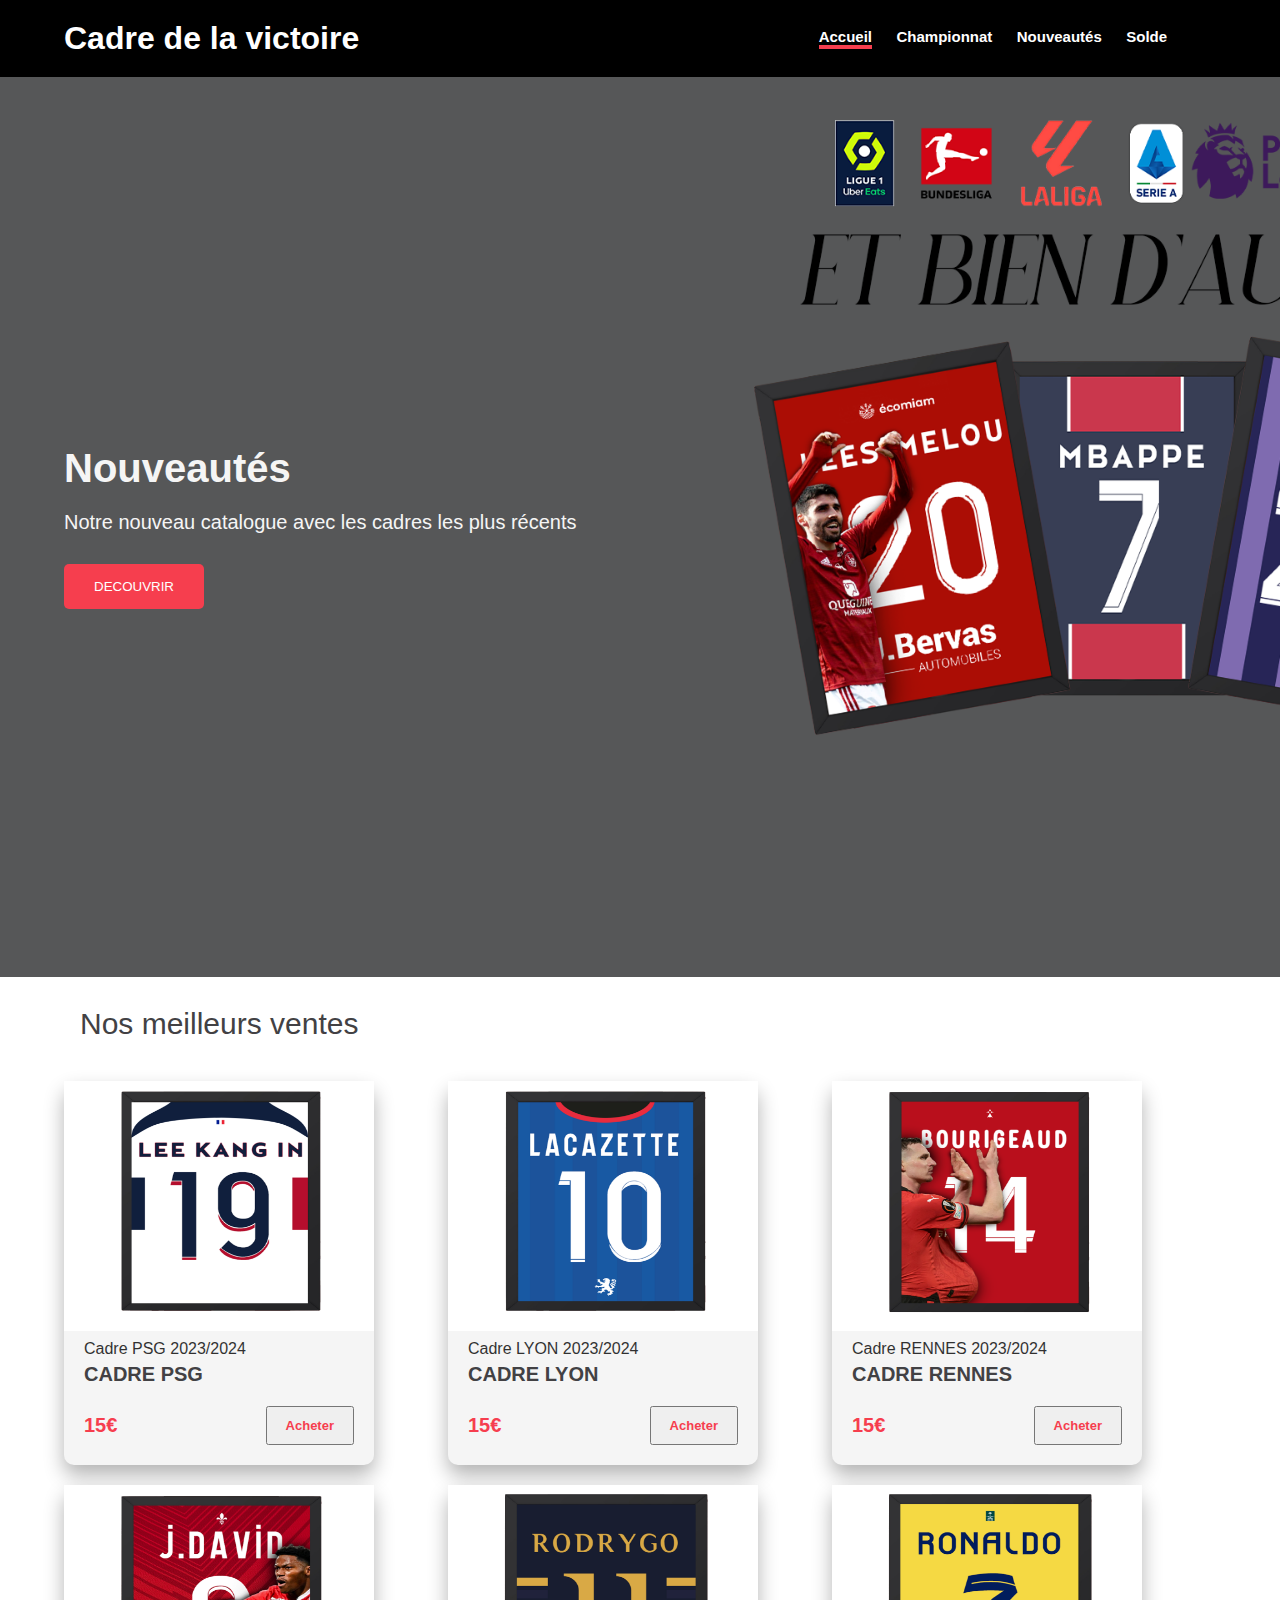
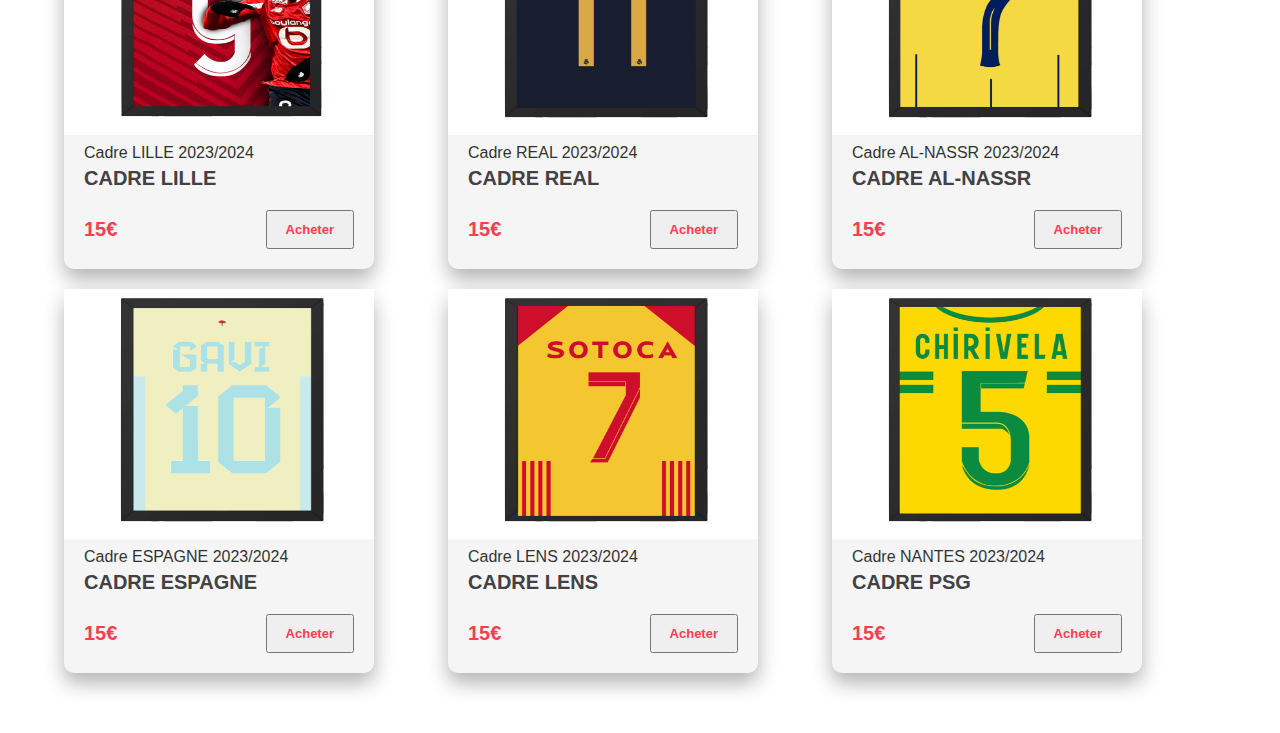
<file: index.html>
<!DOCTYPE html>
<html lang="en">
<head>
    <meta charset="UTF-8">
    <meta name="viewport" content="width=device-width, initial-scale=1.0">
    <link rel="stylesheet" href="style.css">
    <link href="https://fonts.googleapis.com/icon?family=Material+Icons" rel="stylesheet">
    <link rel="stylesheet" href="https://cdnjs.cloudflare.com/ajax/libs/font-awesome/6.4.0/css/all.min.css" integrity="sha512-iecdLmaskl7CVkqkXNQ/ZH/XLlvWZOJyj7Yy7tcenmpD1ypASozpmT/E0iPtmFIB46ZmdtAc9eNBvH0H/ZpiBw==" crossorigin="anonymous" referrerpolicy="no-referrer" />
    <title>Cadre de la victoire</title>
</head>
<body>
   
    <nav class="navbar">
        <div class="logo"><h1>Cadre de la victoire</h1></div>
        <ul class="menu">
            <li><a href="#" class="active">Accueil</a></li>
                <li><a href="#">Championnat</a></li>                              
              </select> <li><a href="#">Nouveautés</a></li>
            <li><a href="#">Solde</a></li>
            <li><a href="./connexion/index2.html" class="fa-solid fa-user"></a></li>
            <li><a href="#" class="fas fa-shopping-cart"></a></li>
        </ul>



    </nav>
    <section class="content">
        <h1>Nouveautés</h1>
        <p>Notre nouveau catalogue avec les cadres les plus récents</p>
        <button>DECOUVRIR</button>
    </section>

    <h1 class="produits_texte">Nos meilleurs ventes</h1>
    <section class="section_produits">
        <div class="produits">
            <div class="carte">
                <div class="img"><img src="./img/2.png"></div>
                <div class="desc">Cadre PSG 2023/2024</div>
                <div class="titre">CADRE PSG</div>
                <div class="box">
                    <div class="prix">15€</div>
                    <button class="achat">Acheter</button>
                </div>
                
            </div>
            
            <div class="carte">
                <div class="img"><img src="./img/lacazette.png"></div>
                <div class="desc">Cadre LYON 2023/2024</div>
                <div class="titre">CADRE LYON</div>
                <div class="box">
                    <div class="prix">15€</div>
                    <button class="achat">Acheter</button>
                </div>
                
            </div>
            <div class="carte">
                <div class="img"><img src="./img/rennes.png"></div>
                <div class="desc">Cadre RENNES 2023/2024</div>
                <div class="titre">CADRE RENNES</div>
                <div class="box">
                    <div class="prix">15€</div>
                    <button class="achat">Acheter</button>
                </div>
                
            </div>
            <div class="carte">
                <div class="img"><img src="./img/lille.png"></div>
                <div class="desc">Cadre LILLE 2023/2024</div>
                <div class="titre">CADRE LILLE</div>
                <div class="box">
                    <div class="prix">15€</div>
                    <button class="achat">Acheter</button>
                </div>
                
            </div>
            <div class="carte">
                <div class="img"><img src="./img/real.png"></div>
                <div class="desc">Cadre REAL 2023/2024</div>
                <div class="titre">CADRE REAL</div>
                <div class="box">
                    <div class="prix">15€</div>
                    <button class="achat">Acheter</button>
                </div>
                
            </div>
            <div class="carte">
                <div class="img"><img src="./img/al-nassr.png"></div>
                <div class="desc">Cadre AL-NASSR 2023/2024</div>
                <div class="titre">CADRE AL-NASSR</div>
                <div class="box">
                    <div class="prix">15€</div>
                    <button class="achat">Acheter</button>
                </div>
                
            </div>
            <div class="carte">
                <div class="img"><img src="./img/espagne.png"></div>
                <div class="desc">Cadre ESPAGNE 2023/2024</div>
                <div class="titre">CADRE ESPAGNE</div>
                <div class="box">
                    <div class="prix">15€</div>
                    <button class="achat">Acheter</button>
                </div>
                
            </div>
            <div class="carte">
                <div class="img"><img src="./img/lens.png"></div>
                <div class="desc">Cadre LENS 2023/2024</div>
                <div class="titre">CADRE LENS</div>
                <div class="box">
                    <div class="prix">15€</div>
                    <button class="achat">Acheter</button>
                </div>
                
            </div>
            <div class="carte">
                <div class="img"><img src="./img/nantes.png"></div>
                <div class="desc">Cadre NANTES 2023/2024</div>
                <div class="titre">CADRE PSG</div>
                <div class="box">
                    <div class="prix">15€</div>
                    <button class="achat">Acheter</button>
                </div>
                
            </div>

    </section>


</body>
</html>
</file>
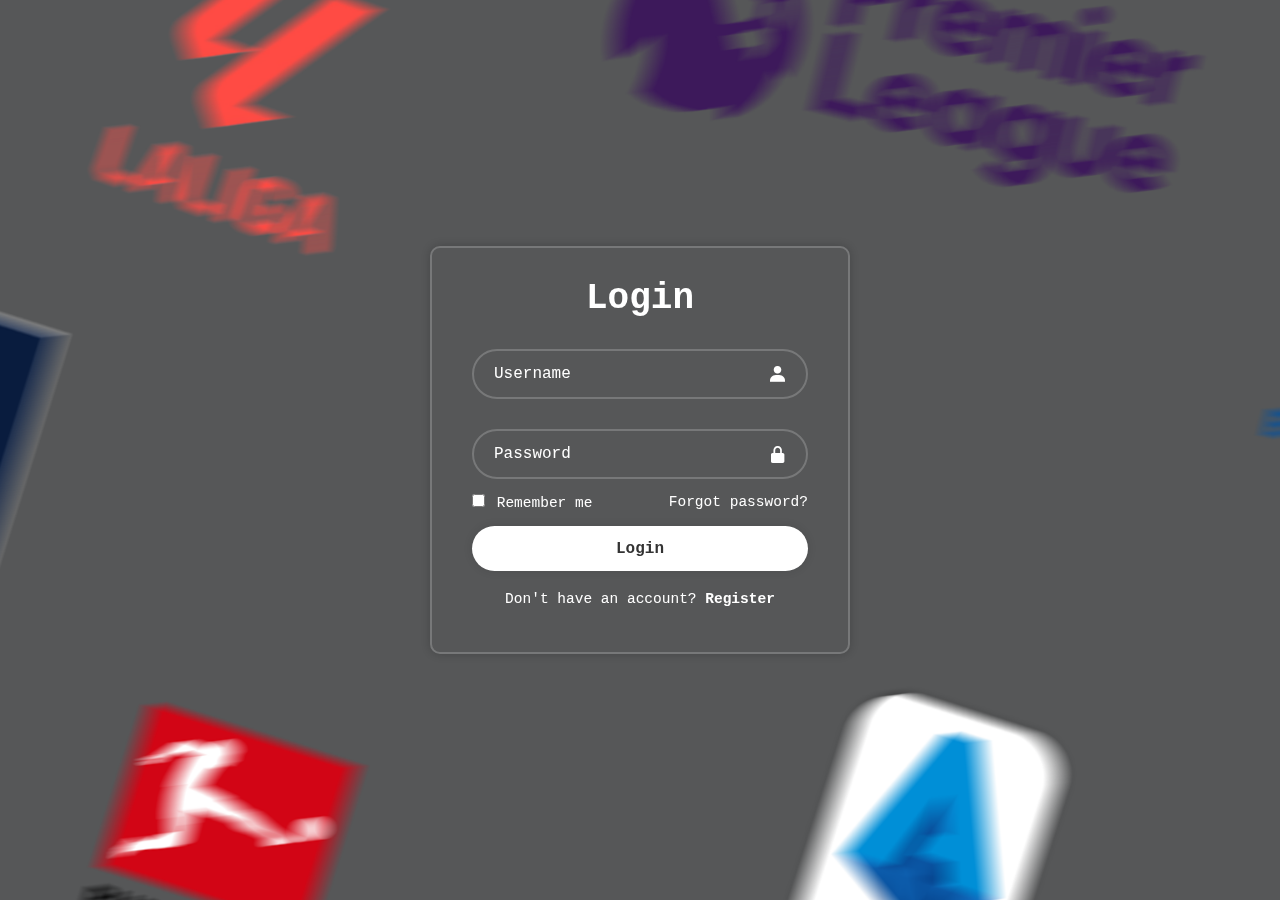
<file: connexion/index2.html>
<!DOCTYPE html>
<html lang="en">
<head>
    <meta charset="UTF-8">
    <meta name="viewport" content="width=device-width, initial-scale=1.0">
    <title>Document</title>
    <link rel="stylesheet" href="style.css">
    <link href='https://unpkg.com/boxicons@2.1.4/css/boxicons.min.css' rel='stylesheet'>
</head>
<body>
    <div class="wrapper">
        <form action="">
            <h1>Login</h1>
            <div class="input-box">
                <input type="text" placeholder="Username"
                required>
                <i class='bx bxs-user'></i>
            </div>
            <div class="input-box">
                <input type="Password" placeholder="Password"
                required>
                <i class='bx bxs-lock-alt' ></i>
            </div>

            <div class="remember-forgot">
                <label><input type="checkbox"> Remember me
                </label>
                <a href="#">Forgot password?</a>
                
            </div>
            <button type="submit" class="btn">Login</button>

            <div class="register-link">
                <p>Don't have an account? <a href="#">Register</a></p>
            </div>
        </form>
    </div>
    
</body>
</html>
</file>
<file: style.css>
*{
    margin: 0;
    padding: 0;
    font-family: 'Franklin Gothic Medium', 'Arial Narrow', Arial, sans-serif;
}
body{
    height: 100%;
}
.navbar{
    padding: 20px 5%;
    display: flex;
    justify-content: space-between;
    align-items: center;
    position: sticky;
    top: 0;
    z-index: 999;
    background-color: black;
    
}
.navbar .logo h1{
    color: white;
    cursor: pointer;

}
.navbar .menu li{
    list-style: none;
    display: inline-block;
}
.navbar .menu li a{
    display: block;
    margin-left: 20px;
    color: white;
    border-bottom: 4px solid transparent;
    text-decoration: none;
    font-size: 15px;
    font-weight: bold;
}
.navbar .menu li .active{
    border-bottom: 4px solid #f63e4e;
}
.navbar .menu li .a:hover{
    border-bottom: 4px solid #f63e4e;
}
.content{
   background: url(./img/Bg_banner.png);
   background-size: cover;
   background-repeat: no-repeat;
   padding: 0 5%;
   display: flex;
   flex-direction: column;
   justify-content: center;
   align-items: flex-start;
   color: #f5f5f5;
   height: 100vh;
}
.content h1{
    font-size: 40px;
}
.content p{
    font-size: 20px;
    margin-top: 20px;
}
.content button{
    margin-top: 30px;
    padding: 15px 30px;
    border: none;
    background: #f63e4e;
    color: white;
    border-radius: 5px;
    cursor: pointer;
}

.produits_texte{
    text-align: left;
    font-size: 30px;
    font-weight: 300;
    margin-top: 30px;
    margin-left: 80px;
    color: #424144;

}
.section_produits{
    padding: 40px 5%;

}
.produits{
    display: grid;
    grid-template-columns: repeat(auto-fit, minmax(320px, 1fr));
}
.produits .carte{
    width: 310px;
    background: #f5f5f5;
    box-shadow: 0 10px 20px rgba(0, 0 ,0, 0.3);
    border-radius: 10px;
    margin-bottom: 20px;
}
.produits .carte img{
    height: 250px;
    width: 100%;

}
.produits .carte .desc{
    padding: 5px 20px;
    opacity: 0.8;
}
.produits .carte .titre{
    font-weight: 900;
    font-size: 20px;
    color: #424144;
    padding: 0 20px;
}

.produits .carte .box{
    display: flex;
    justify-content: space-between;
    align-items: center;
    padding: 20px;
}
.produits .carte .prix{
    color: #f63e4e;
    font-size: 20px;
    font-weight: bold;
}
.produits .carte .achat{
    font-size: 13px;
    font-weight: 900;
    color: #f63e4e;
    padding: 10px 18px;
    border-radius: 1px solid #f63e4e;
}
.produits .carte .box .achat:hover{
    cursor: pointer;
    background: black;
    color: white;
}
.w25{
    width:25%;
    height: 25%;
}
</file>
<file: connexion/style.css>
@import url("https://fonts.googleapis.com/css2?family=Poppins:wght@300;400;500;600;700;800;900&display=swap");

*{
  margin: 0;  
  padding: 0;
  box-sizing: border-box;
  font-family: 'Courier New', Courier, monospace;
}

body{
    display: flex;
    justify-content: center;
    align-items: center;
    min-height: 100vh;
    background: url('image/connection.png') no-repeat;
    background-size: cover;
    background-position: center;
}
.wrapper{
    width: 420px;
    background: transparent;
    border: 2px solid rgb(255, 255, 255, .2);
    backdrop-filter: blur(20px) ;
    box-shadow: 0 0 10px rgb(0, 0, 0, .2);
    color: #fff;
    border-radius: 10px;
    padding: 30px 40px;
}
.wrapper h1{
    font-size: 36px;
    text-align: center;
}
.wrapper .input-box{
    position: relative;
    width: 100%;
    height: 50px;
    margin: 30px 0;
}
.input-box input{
    width: 100%;
    height: 100%;
    background: transparent;
    border: none;
    outline: none;
    border: 2px solid rgb(255, 255, 255, .2);
    border-radius: 40px;
    font-size: 16px;
    color: #fff;
    padding: 20px 45px 20px 20px;
}
.input-box input::placeholder{
    color: #fff;
}
.input-box i{
    position: absolute;
    right: 20px;
    top:50%;
    transform: translateY(-50%);
    font-size: 20px;
}
.wrapper .remember-forgot{
    display: flex;
    justify-content: space-between;
    font-size: 14.5px;
    margin: -15px 0 15px;
}
.remember-forgot label input{
    accent-color: #fff;
    margin-right: 3px;
}
.remember-forgot a{
    color: #fff;
    text-decoration: none;
}
.remember-forgot a:hover{
    text-decoration: underline;
}
.wrapper .btn{
    width: 100%;
    height: 45px;
    background: #fff;
    border: none;
    outline: none;
    border-radius: 40px;
    box-shadow: 0 0 10px rgb(0, 0, 0, .1);
    cursor: pointer;
    font-size: 16px;
    color: #333;
    font-weight: 600;
}
.wrapper .register-link{
    font-size: 14.5px;
    text-align: center;
    margin: 20px 0 15px;
}
.register-link p a{
    color: #fff;
    text-decoration: none;
    font-weight: 600;
}
.register-link p a:hover{
    text-decoration: underline;
}
</file>
